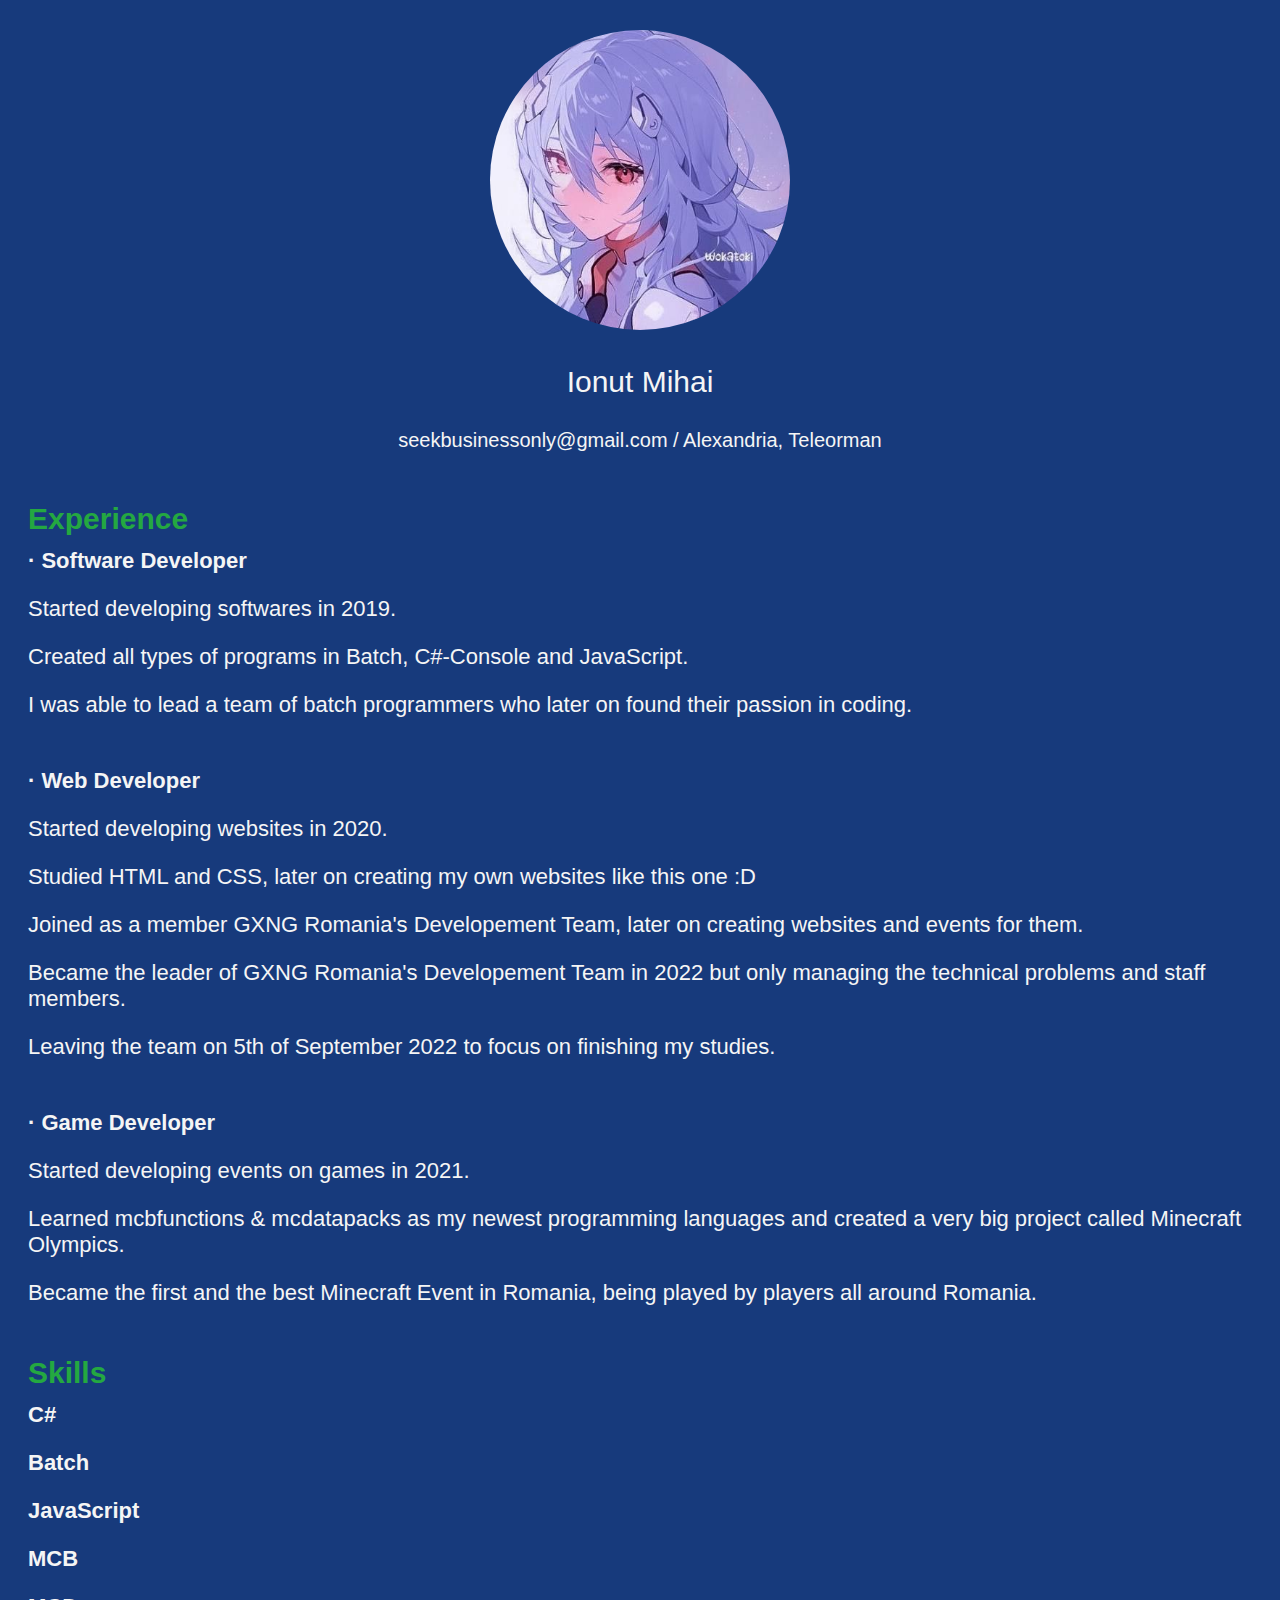
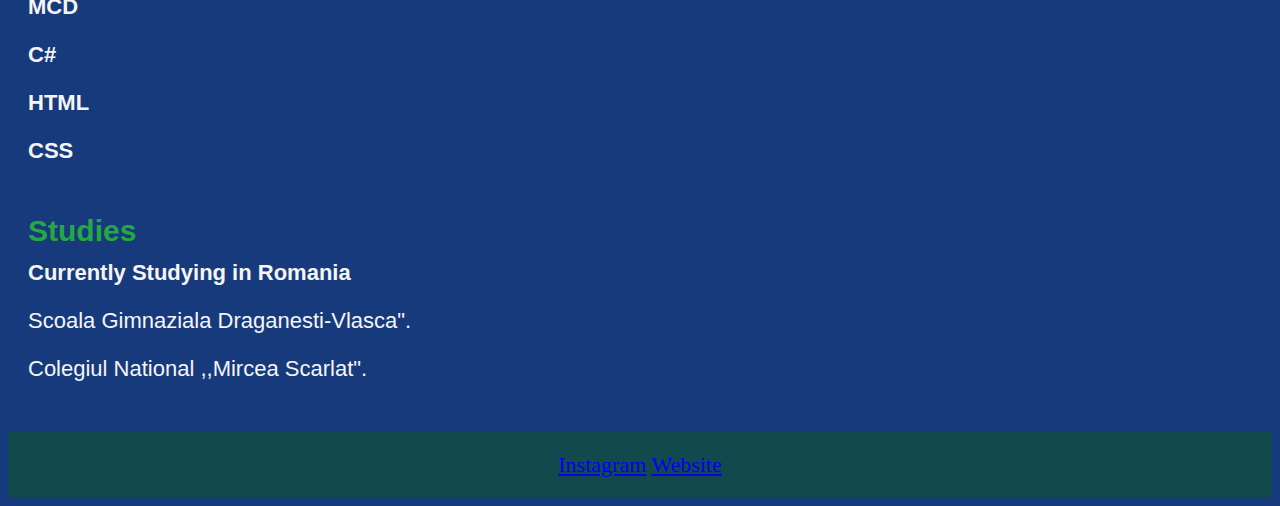
<file: HTML/index.html>
<!DOCTYPE html>
<html lang="en">

    <head>
        <meta charset="UTF-8">
        <meta name="author" content="seek">
        <meta name="description" content="Everything I am learning in HTML is posted here.">
        <meta name="viewport" content="width=device-width, initial-scale=1.0"/>
        <title>Seek: Home</title>
        <link rel="stylesheet" href="style.css">
    </head>

    <body>
        <img src="seek.jpg" alt="Anime" class ="img">

        <p class="textone">Ionut Mihai</p>
        <p class="pone">seekbusinessonly@gmail.com  /  Alexandria, Teleorman</p>

        <p class="aboutone">Experience</p>
            <p class="abouttwo">· Software Developer</p>

            <p class="aboutthree">Started developing softwares in 2019.</p>

            <p class="aboutthree">Created all types of programs in Batch, C#-Console and JavaScript.</p>

            <p class="aboutthree">I was able to lead a team of batch programmers who later on found their passion in coding.</p>
            <p class="aboutfour">· Web Developer</p>

            <p class="aboutthree">Started developing websites in 2020.</p>

            <p class="aboutthree">Studied HTML and CSS, later on creating my own websites like this one :D</p>

            <p class="aboutthree">Joined as a member GXNG Romania's Developement Team, later on creating websites and events for them.</p>

            <p class="aboutthree">Became the leader of GXNG Romania's Developement Team in 2022 but only managing the technical problems and staff members.</p>

            <p class="aboutthree">Leaving the team on 5th of September 2022 to focus on finishing my studies.</p>

            <p class="aboutfour">· Game Developer</p>

            <p class="aboutthree">Started developing events on games in 2021.</p>

            <p class="aboutthree">Learned mcbfunctions & mcdatapacks as my newest programming languages and created a very big project called Minecraft Olympics.</p>

            <p class="aboutthree">Became the first and the best Minecraft Event in Romania, being played by players all around Romania.</p>

            <p class="aboutfive">Skills</p>
            <p class="abouttwo">C#</p>

            <p class="abouttwo">Batch</p>

            <p class="abouttwo">JavaScript</p>

            <p class="abouttwo">MCB</p>

            <p class="abouttwo">MCD</p>

            <p class="abouttwo">C#</p>

            <p class="abouttwo">HTML</p>

            <p class="abouttwo">CSS</p>


            <p class="aboutfive">Studies</p>
            
            <p class="abouttwo">Currently Studying in Romania</p>


            <p class="aboutsix">Scoala Gimnaziala Draganesti-Vlasca".</p>
            <p class="aboutsix">Colegiul National ,,Mircea Scarlat".</p>


            <footer class="footer">
                <a target="_blank" href="https://www.instagram.com/int.mihai/">Instagram</a>
                <a target="_blank" href="https://www.quikr.to/seek/">Website</a>
              </footer>

    </body>

</html>
</file>
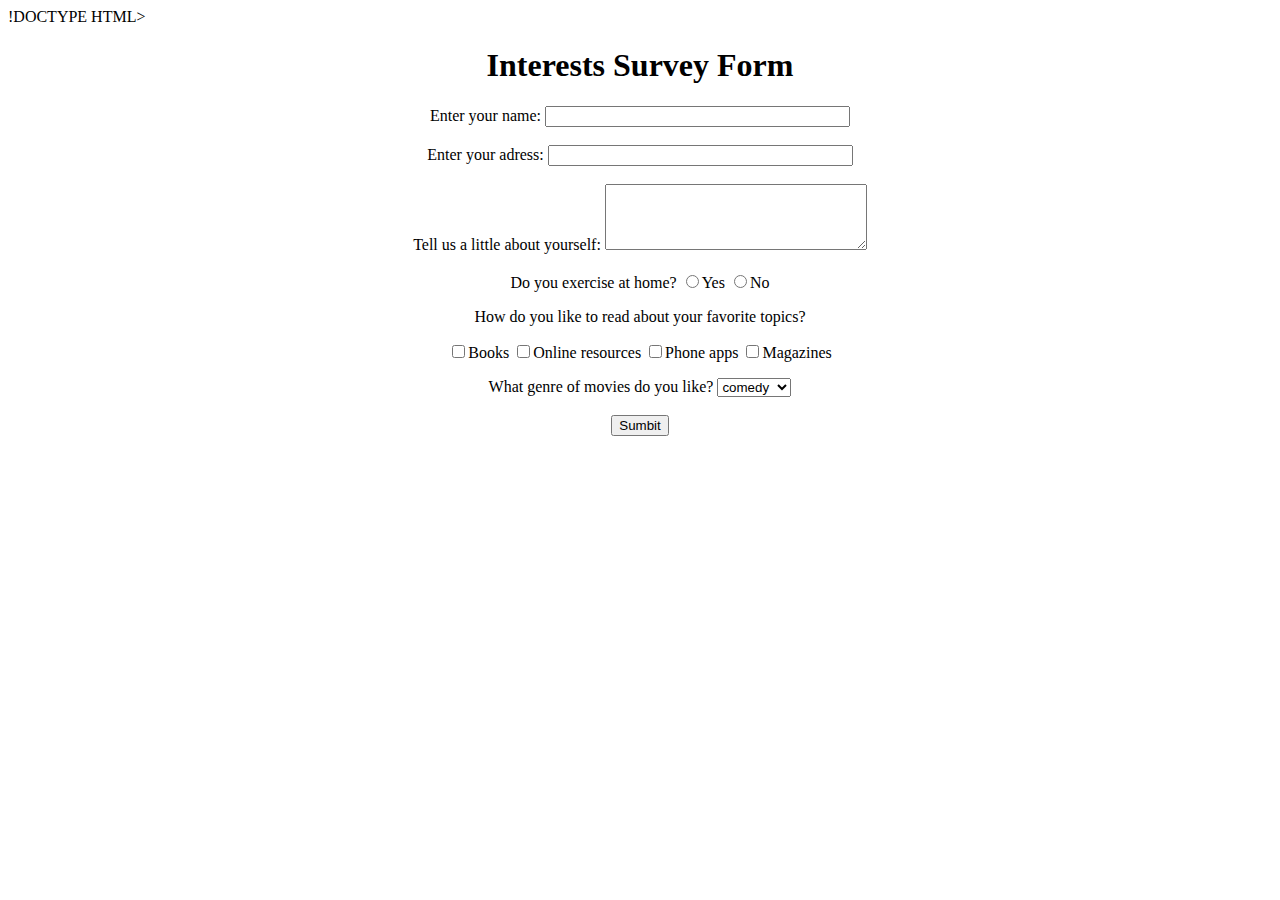
<file: survey.html>
!DOCTYPE HTML>
<html>
<head>
<title>Survey</title>
</head>
<body>

 <form action="http://google.co.in">

<div align="center">

<h1>Interests Survey Form</h1>
Enter your name:

<input type="text" name="UserName" size=35 maxlength=35 value="">

</br></br>
Enter your adress:
<input type="text" name="Deptt" size=35 maxlength=35 value=""> </br> </br>
Tell us a little about yourself:

<textarea name="Comments" cols=30 rows=4></textarea> </br> </br>
Do you exercise at home?
<input type="radio" name="exe" value=1>Yes
<input type="radio" name="exe" value=2>No
</p>
How do you like to read about your favorite topics?
<p>
<input type="checkbox" name="Books">Books
<input type="checkbox" name="Web">Online resources
<input type="checkbox" name="Phone">Phone apps
<input type="checkbox" name="Magazines">Magazines
</p>
What genre of movies do you like?
<select name="moviepref" ><option>
<option value=1 selected = "true">comedy
<option value=2 >romance
<option value=3 >thriller
<option value=4 >horror
<option value=5 >biopic
</select>
</br></br>
<div class="feedback">



<button class="btn">Sumbit</button>
</div>

</div>
</form>
</body>
</html>
</file>
<file: HTML/style.css>
html {
  font-size: 22px
}

body {
  background-color: rgb(23, 58, 124);
  color: whitesmoke
}

.img {
    display: block;
    margin-left: auto;
    margin-right: auto;
    margin-top: 30px;
    width: 300px;
    border-radius: 50%;
}

.textone {
  text-align: center;
  margin-top: 35px;
  font-size: 30px;
  font-family: 'Franklin Gothic Medium', 'Arial Narrow', Arial, sans-serif
}

.pone {
  text-align: center;
  margin-top: 5px;
  margin-bottom:50px;
  font-size: 20px;
  font-family:'Segoe UI', Tahoma, Geneva, Verdana, sans-serif
}

.link {
  color: aqua;
}

.aboutone {
  color: rgb(36, 168, 65);
  font-size: 30px;
  margin-bottom: -10px;
  margin-left: 20px;
  font-weight: bold;
  font-family:Verdana, Geneva, Tahoma, sans-serif
}

.abouttwo {
  color: whitesmoke;
  font-weight: bold;
  margin-left: 20px;
  font-family:Verdana, Geneva, Tahoma, sans-serif
}

.aboutthree {
  color: whitesmoke;
  margin-left: 20px;
  font-family:Arial, Helvetica, sans-serif
}

.aboutfour {
  color: whitesmoke;
  font-weight: bold;
  margin-left: 20px;
  margin-top: 50px;
  font-family:Verdana, Geneva, Tahoma, sans-serif
}

.aboutfive {
  color: rgb(36, 168, 65);
  font-size: 30px;
  margin-bottom: -10px;
  margin-left: 20px;
  margin-top: 50px;
  font-weight: bold;
  font-family:Verdana, Geneva, Tahoma, sans-serif
}

.aboutsix {
  color: whitesmoke;
  margin-left: 20px;
  margin-top: 0px;
  font-family:Arial, Helvetica, sans-serif
}

.footer {
  background-color: #11494d;
  text-align: center;
  padding: 20px 0;
  margin-top: 50px;
}

footer {
  display: block;
}
</file>
